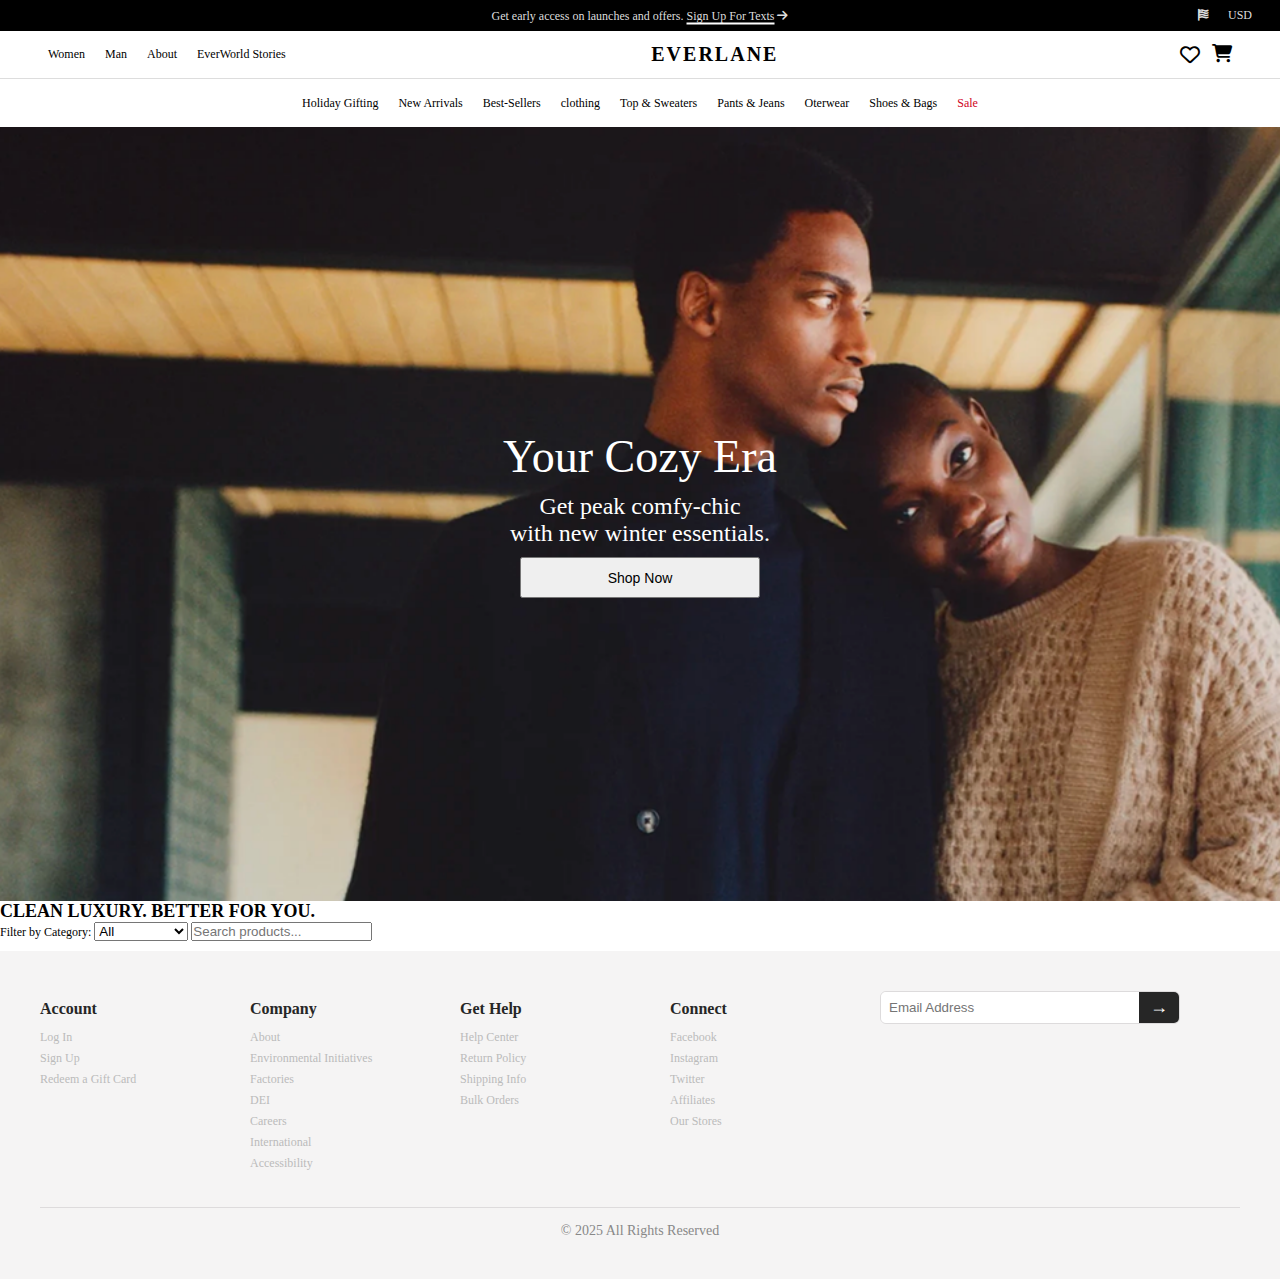
<file: index.html>
<!DOCTYPE html>
    <html lang="en">
    <head>
        <meta charset="UTF-8">
        <meta name="viewport" content="width=device-width, initial-scale=1.0">
        <link rel="stylesheet" href="https://cdnjs.cloudflare.com/ajax/libs/font-awesome/6.5.0/css/all.min.css">
        <link rel="stylesheet" href="./css/style.css">
        <link rel="stylesheet" href="./css/products.css">
        <script type="module" src="./js/main.js"></script>
        <title>Home</title>
    </head>
    <body>
        <header>
            <div class="offers">
                <div class="centerOffers">
                    <span>Get early access on launches and offers.</span>
                    <a href="#">Sign Up For Texts</a>
                    <i class="fa-solid fa-arrow-right"></i>
                </div>
                <div class="rightOffers">
                    <i class="fa-solid fa-flag-usa"></i>
                    <a href="#" class="toggleCurrency">USD</a>
                </div>
            </div>
            <nav>
                <div class="hamburger">
                    <i class="fa-solid fa-bars"></i>
                </div>

                <ul class="nav-links">
                    <li>Women</li>
                    <li>Man</li>
                    <li>About</li>
                    <li>EverWorld Stories</li>
                </ul>
                <span>EVERLANE</span>
                <div>
                    <div class="search"><i class="fa-solid fa-magnifying-glass"></i></div>
                    <div class="favorites"><i class="fa-regular fa-heart"></i></div>
                    <div class="cart"><i class="fa-solid fa-cart-shopping"></i></div>
                </div>
            </nav>
            <div class="sections">
                <ul>
                    <li>Holiday Gifting</li>
                    <li>New Arrivals</li>
                    <li>Best-Sellers</li>
                    <li>clothing</li>
                    <li>Top & Sweaters</li>
                    <li>Pants & Jeans</li>
                    <li>Oterwear</li>
                    <li>Shoes & Bags</li>
                    <li class="sale">Sale</li>
                </ul>
            </div>
        </header>
        <main>
            <div class="hero">
                <div>
                    <p class="bigHero">Your Cozy Era</p>
                    <p class="secHero">Get peak comfy-chic</p>
                    <p class="secHero">with new winter essentials.</p>
                    <button class="shopNow">Shop Now</button>
                </div>
            </div>
            <section class="category-section">
            <h2 class="category-title">CLEAN LUXURY. BETTER FOR YOU.</h2>
            <div id="categoryGrid" class="category-grid"></div>
            </section>
            <section class="products-section">
                <div class="filter">
                    <label for="category-filter">Filter by Category:</label>
                    <select id="category-filter">
                    <option value="all">All</option>
                    <option value="Men">Men</option>
                    <option value="Women">Women</option>
                    <option value="Accessories">Accessories</option>
                    <option value="Other">Other</option>
                    </select>

                    <input type="text" id="search" placeholder="Search products...">
                </div>

                <div class="products-grid"></div>
            </section>

        </main>
        <footer>
            <div class="footer-container">
                <div class="footer-columns">
                <div class="footer-col">
                    <h4>Account</h4>
                    <p><a href="#">Log In</a></p>
                    <p><a href="#">Sign Up</a></p>
                    <p><a href="#">Redeem a Gift Card</a></p>
                </div>

                <div class="footer-col">
                    <h4>Company</h4>
                    <p><a href="#">About</a></p>
                    <p><a href="#">Environmental Initiatives</a></p>
                    <p><a href="#">Factories</a></p>
                    <p><a href="#">DEI</a></p>
                    <p><a href="#">Careers</a></p>
                    <p><a href="#">International</a></p>
                    <p><a href="#">Accessibility</a></p>
                </div>

                <div class="footer-col">
                    <h4>Get Help</h4>
                    <p><a href="#">Help Center</a></p>
                    <p><a href="#">Return Policy</a></p>
                    <p><a href="#">Shipping Info</a></p>
                    <p><a href="#">Bulk Orders</a></p>
                </div>

                <div class="footer-col">
                    <h4>Connect</h4>
                    <p><a href="#">Facebook</a></p>
                    <p><a href="#">Instagram</a></p>
                    <p><a href="#">Twitter</a></p>
                    <p><a href="#">Affiliates</a></p>
                    <p><a href="#">Our Stores</a></p>
                </div>

                <div class="footer-col email">
                    <div class="email-box">
                    <input type="email" placeholder="Email Address" />
                    <button class="arrow">→</button>
                    </div>
                </div>
                </div>

                <div class="footer-bottom">
                <p>© 2025 All Rights Reserved</p>
                </div>
            </div>
        </footer>
    </body>
    </html>
</file>
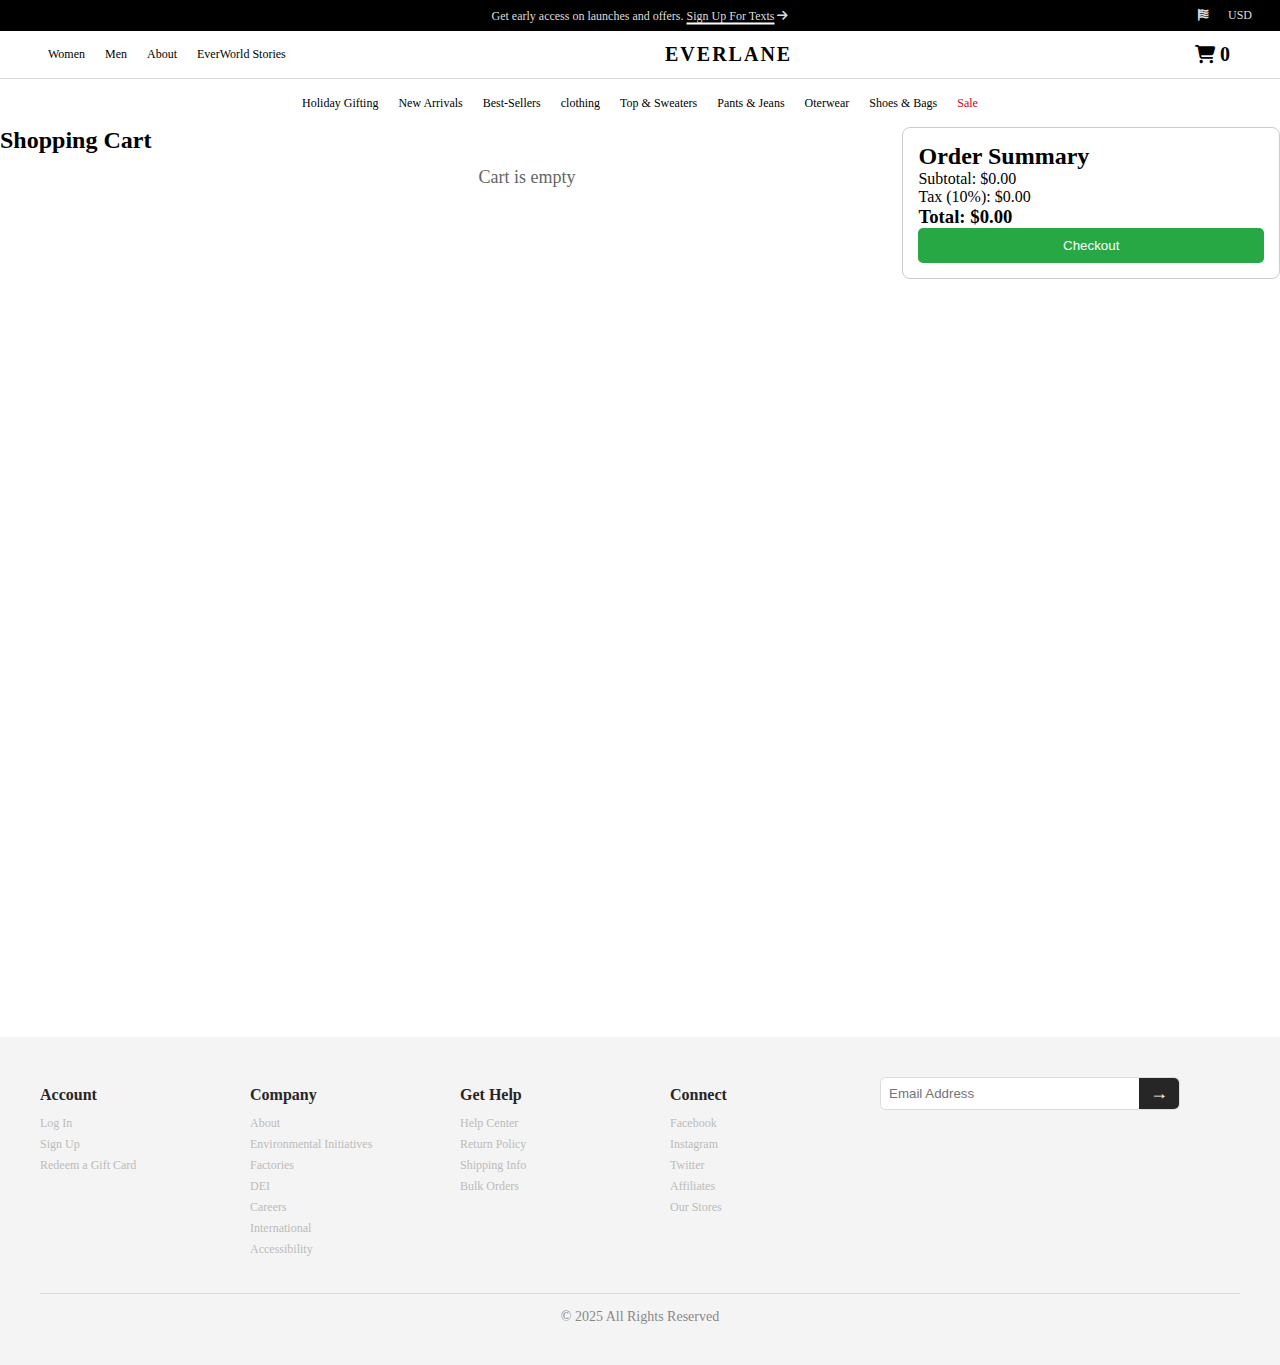
<file: cart.html>
<!DOCTYPE html>
<html lang="en">
<head>
    <meta charset="UTF-8">
    <meta name="viewport" content="width=device-width, initial-scale=1.0">
    <link rel="stylesheet" href="https://cdnjs.cloudflare.com/ajax/libs/font-awesome/6.5.0/css/all.min.css">
    <link rel="stylesheet" href="./css/style.css">
    <link rel="stylesheet" href="./css/products.css">
    <link rel="stylesheet" href="./css/cart.css">
    <script type="module" src="./js/pages/cart.js"></script>
    <title>Cart</title>
</head>
<body>
    <header>
        <div class="offers">
            <div class="centerOffers">
                <span>Get early access on launches and offers.</span>
                <a href="#">Sign Up For Texts</a>
                <i class="fa-solid fa-arrow-right"></i>
            </div>
            <div class="rightOffers">
                <i class="fa-solid fa-flag-usa"></i>
                <a href="#" class="toggleCurrency">USD</a>
            </div>
        </div>
        <nav>
            <div class="hamburger">
                <i class="fa-solid fa-bars"></i>
            </div>

            <ul class="nav-links">
                <li>Women</li>
                <li>Men</li>
                <li>About</li>
                <li>EverWorld Stories</li>
            </ul>
            <a href="index.html"><span>EVERLANE</span></a>
            <div>
                <div class="cart"> <a href="cart.html" class="cart-link">
                    <i class="fa-solid fa-cart-shopping"></i>
                    <span id="cart-count">0</span>
                    </a>
                </div>
            </div>
        </nav>
        <div class="sections">
            <ul>
                <li>Holiday Gifting</li>
                <li>New Arrivals</li>
                <li>Best-Sellers</li>
                <li>clothing</li>
                <li>Top & Sweaters</li>
                <li>Pants & Jeans</li>
                <li>Oterwear</li>
                <li>Shoes & Bags</li>
                <li class="sale">Sale</li>
            </ul>
        </div>
    </header>
    <div class="cart-container">
        <h1> Shopping Cart </h1>
        <div class="cart-items" id="cartItems"></div>
        <div class="cart-summary">
            <h2>Order Summary</h2>
            <p>Subtotal: $<span id="subtotal">0.00</span></p>
            <p>Tax (10%): $<span id="tax">0.00</span></p>
            <h3>Total: $<span id="total">0.00</span></h3>
            <button id="checkout-btn" class="checkout-btn">Checkout</button>
        </div>
    </div>
            <footer>
            <div class="footer-container">
                <div class="footer-columns">
                <div class="footer-col">
                    <h4>Account</h4>
                    <p><a href="#">Log In</a></p>
                    <p><a href="#">Sign Up</a></p>
                    <p><a href="#">Redeem a Gift Card</a></p>
                </div>

                <div class="footer-col">
                    <h4>Company</h4>
                    <p><a href="#">About</a></p>
                    <p><a href="#">Environmental Initiatives</a></p>
                    <p><a href="#">Factories</a></p>
                    <p><a href="#">DEI</a></p>
                    <p><a href="#">Careers</a></p>
                    <p><a href="#">International</a></p>
                    <p><a href="#">Accessibility</a></p>
                </div>

                <div class="footer-col">
                    <h4>Get Help</h4>
                    <p><a href="#">Help Center</a></p>
                    <p><a href="#">Return Policy</a></p>
                    <p><a href="#">Shipping Info</a></p>
                    <p><a href="#">Bulk Orders</a></p>
                </div>

                <div class="footer-col">
                    <h4>Connect</h4>
                    <p><a href="#">Facebook</a></p>
                    <p><a href="#">Instagram</a></p>
                    <p><a href="#">Twitter</a></p>
                    <p><a href="#">Affiliates</a></p>
                    <p><a href="#">Our Stores</a></p>
                </div>

                <div class="footer-col email">
                    <div class="email-box">
                    <input type="email" placeholder="Email Address" />
                    <button class="arrow">→</button>
                    </div>
                </div>
                </div>

                <div class="footer-bottom">
                <p>© 2025 All Rights Reserved</p>
                </div>
            </div>
        </footer>
</body>
</html>
</file>
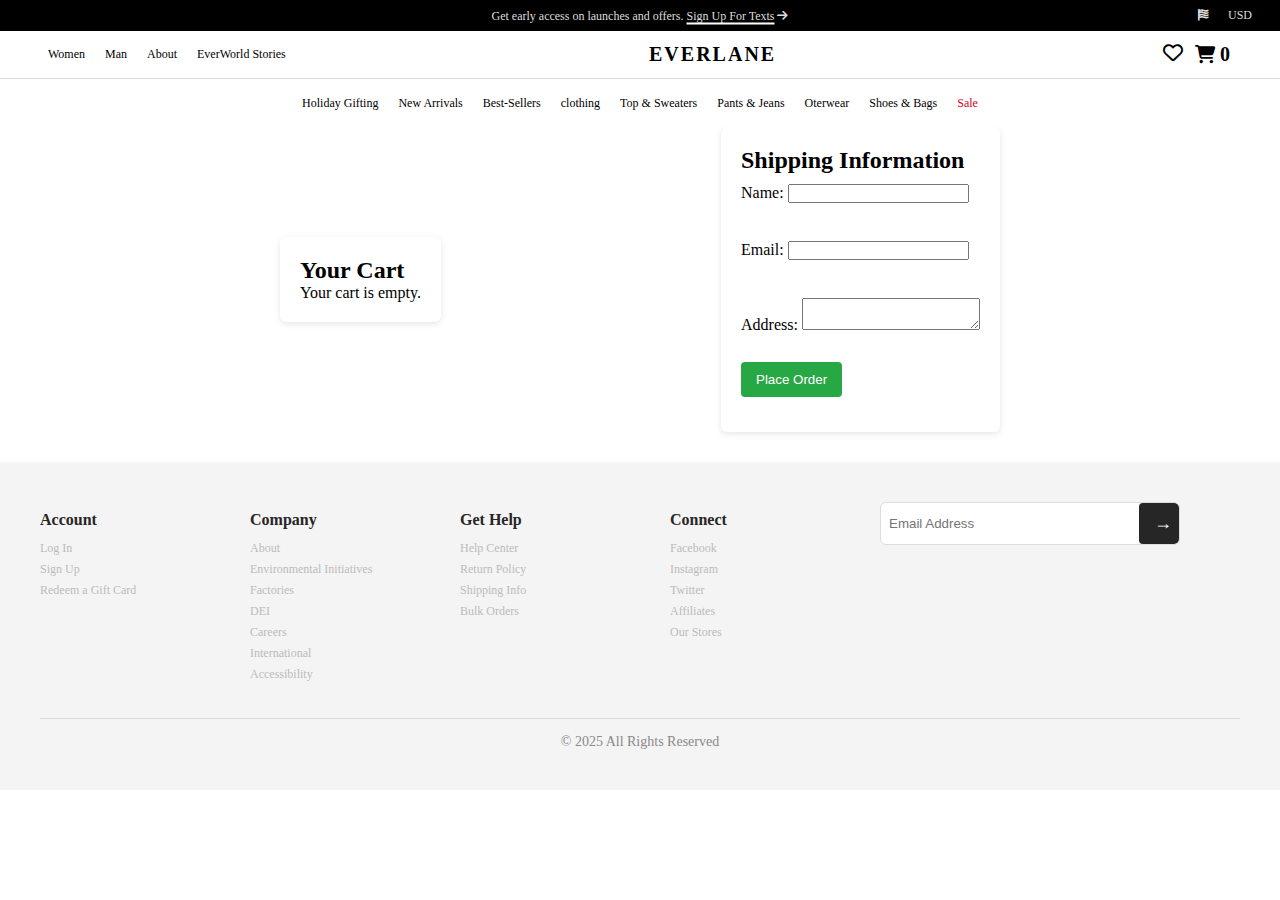
<file: checkout.html>
<!DOCTYPE html>
<html lang="en">
<head>
    <meta charset="UTF-8">
    <meta name="viewport" content="width=device-width, initial-scale=1.0">
    <title>Checkout</title>
    <link rel="stylesheet" href="https://cdnjs.cloudflare.com/ajax/libs/font-awesome/6.5.0/css/all.min.css">
    <link rel="stylesheet" href="./css/checkout.css">
    <link rel="stylesheet" href="./css/style.css">
    <script type="module" src="./js/pages/checkout.js"></script>
</head>
<body>
    <header>
        <div class="offers">
            <div class="centerOffers">
                <span>Get early access on launches and offers.</span>
                <a href="#">Sign Up For Texts</a>
                <i class="fa-solid fa-arrow-right"></i>
            </div>
            <div class="rightOffers">
                <i class="fa-solid fa-flag-usa"></i>
                <a href="#" class="toggleCurrency">USD</a>
            </div>
        </div>
        <nav>
            <div class="hamburger">
                <i class="fa-solid fa-bars"></i>
            </div>

            <ul class="nav-links">
                <li>Women</li>
                <li>Man</li>
                <li>About</li>
                <li>EverWorld Stories</li>
            </ul>
            <a href="index.html"><span>EVERLANE</span></a>
            <div>
                <div class="favorites"><i class="fa-regular fa-heart"></i></div>
                <div class="cart"> <a href="cart.html" class="cart-link">
                    <i class="fa-solid fa-cart-shopping"></i>
                    <span id="cart-count">0</span>
                    </a>
                </div>
            </div>
        </nav>
        <div class="sections">
            <ul>
                <li>Holiday Gifting</li>
                <li>New Arrivals</li>
                <li>Best-Sellers</li>
                <li>clothing</li>
                <li>Top & Sweaters</li>
                <li>Pants & Jeans</li>
                <li>Oterwear</li>
                <li>Shoes & Bags</li>
                <li class="sale">Sale</li>
            </ul>
        </div>
    </header>
    <main>
        <section id="cart-summary">
        <h2>Your Cart</h2>
        <div id="cart-items"></div>
        <p id="cart-total"></p>
        </section>
        <section id="checkout-form-section">
        <h2>Shipping Information</h2>
        <form id="checkout-form">
            <label>
            Name:
            <input type="text" id="name" required>
            </label>
            <br>
            <label>
            Email:
            <input type="email" id="email" required>
            </label>
            <br>
            <label>
            Address:
            <textarea id="address" required></textarea>
            </label>
            <br>
            <button type="submit">Place Order</button>
        </form>
        <p id="order-message" class="success"></p>
        </section>
    </main>
    <footer>
        <div class="footer-container">
            <div class="footer-columns">
            <div class="footer-col">
                <h4>Account</h4>
                <p><a href="#">Log In</a></p>
                <p><a href="#">Sign Up</a></p>
                <p><a href="#">Redeem a Gift Card</a></p>
            </div>

            <div class="footer-col">
                <h4>Company</h4>
                <p><a href="#">About</a></p>
                <p><a href="#">Environmental Initiatives</a></p>
                <p><a href="#">Factories</a></p>
                <p><a href="#">DEI</a></p>
                <p><a href="#">Careers</a></p>
                <p><a href="#">International</a></p>
                <p><a href="#">Accessibility</a></p>
            </div>

            <div class="footer-col">
                <h4>Get Help</h4>
                <p><a href="#">Help Center</a></p>
                <p><a href="#">Return Policy</a></p>
                <p><a href="#">Shipping Info</a></p>
                <p><a href="#">Bulk Orders</a></p>
            </div>

            <div class="footer-col">
                <h4>Connect</h4>
                <p><a href="#">Facebook</a></p>
                <p><a href="#">Instagram</a></p>
                <p><a href="#">Twitter</a></p>
                <p><a href="#">Affiliates</a></p>
                <p><a href="#">Our Stores</a></p>
            </div>

            <div class="footer-col email">
                <div class="email-box">
                <input type="email" placeholder="Email Address" />
                <button class="arrow">→</button>
                </div>
            </div>
            </div>

            <div class="footer-bottom">
            <p>© 2025 All Rights Reserved</p>
            </div>
        </div>
    </footer>
</body>
</html>
</file>
<file: css/style.css>
* {
  margin: 0;
  padding: 0;
  box-sizing: border-box;
}

body {
  font-family: Cambria, Cochin, Georgia, Times, 'Times New Roman', serif;
  font-size: 12px;
}

header {
  position: sticky;
  top: 0;
   width: 100%;
  z-index: 1000;
  background: #fff;
  display: flex;
  flex-direction: column;
  width: 100%;
}

header .offers {
  display: flex;
  align-items: center;
  justify-content: center;
  color: #ddd;
  background: #000000;
  padding: 8px 12px;
  gap: 8px;
  position: relative;
}
header .offers a{
    color: #ddd;
}
header .offers .centerOffers{
  position: absolute;
  top: 50%;
  left: 50%;
  transform: translate(-50%, -50%);
}
header .offers .centerOffers a{
    text-decoration: none;
    border-bottom: 2px solid rgb(255, 255, 255);
}
header .offers .rightOffers{
    margin-left: auto;
}
header .offers .toggleCurrency{
    color: #ddd;
    text-decoration:none;
    padding: 1rem;
    gap: 8px;
}
header nav {
  display: flex;
  justify-content: space-between;
  align-items: center;
  padding: 12px 48px;
  border-bottom: 1px solid #ddd;
  position: relative;
  height: 48px;
}

header nav ul {
  display: flex;
  list-style: none;
  gap: 20px;
  align-items: center;
  height: 100%;
}

header nav ul li {
  cursor: pointer;
  padding: 5px 0px;
}
header nav ul li:hover{
    border-bottom: 2px solid black;
}
header nav span {
  position: absolute;
  top: 50%;
  left: 50%;
  transform: translate(-50%, -50%);
  font-weight: bold;
  font-size: 20px;
  letter-spacing: 2px;
}
header nav a {
  text-decoration: none;
  color: #000000;
}
header nav div {
  display: flex;
  flex-wrap: nowrap;
  margin-left: 12px;
  cursor: pointer;
  font-size: 18px;
}
header nav span {
  position: static;
  transform: none;
}
.search {
  position: relative;
}

.search input {
  display: block;
  width: 200px;
  padding: 5px 10px;
  border: 1px solid #ddd;
  border-radius: 4px;
  margin-top: 0;
}

.search i {
  display: none;
}

header .favorites {
  cursor: pointer;
  position: relative;
}

header .favorites i {
  font-size: 20px;
  transition: color 0.3s ease;
}

header .favorites:hover i {
  color: red;
}

header .sections{
  display: flex;
  justify-content: center;
  padding: 12px 48px;
  height: 48px;
}
header .sections ul{
  display: flex;
  list-style: none;
  gap: 20px;
  align-items: center;
  height: 100%;
}

header .sections ul li {
    cursor: pointer;
    padding: 5px 0px;
}
header .sections ul li:hover{
    border-bottom: 2px solid black;
}
header .sections ul .sale{
    color: #D0021B;
}
main .hero {
  display: flex;
  justify-content: space-around;
  background-image: url("../assets/images/Section\ 01\ \(1\).png");
  background-size: cover;
  background-position: center;
  background-repeat: no-repeat;
  width: 100%;
  height: calc(100vh - 126px);
  color: white;
}
main .hero div{
  display: flex;
  flex-direction: column;
  justify-content: center;
  align-items: center;
  text-align: center;
}
main .hero div .bigHero{
    font-size: 46px;
    margin-bottom: 10px;
}
main .hero div .secHero{
    font-size: 24px;
}
main .hero div .shopNow{
    margin-top: 10px;
    font-size: 14px;
    width: 240px;
    height: 41px;
}
.hamburger {
  display: none;
  font-size: 22px;
  cursor: pointer;
}
.hamburger i {
  font-size: 22px;
  transition: transform 0.3s ease;
}

.hamburger.active i::before {
  content: "\f00d";
  font-family: "Font Awesome 6 Free";
  font-weight: 900;
}
@media (max-width: 1024px) {
  header nav {
    padding: 12px 24px;
  }

  header nav ul {
    gap: 12px;
  }

  header .sections ul {
    gap: 12px;
  }

  main .hero div .bigHero {
    font-size: 36px;
  }

  main .hero div .secHero {
    font-size: 18px;
  }

  main .hero div .shopNow {
    width: 200px;
    height: 38px;
  }
}
@media (max-width: 768px) {
  header nav {
    flex-direction: row;
    justify-content: space-between;
    padding: 12px 16px;
  }

  header .sections {
    display: none;
  }

  header nav span {
    position: static;
    transform: none;
  }

  .hamburger {
    display: block;
    z-index: 1001; 
  }

  .nav-links {
    display: none;
    flex-direction: column;
    gap: 12px;
    background: #fff;
    padding: 20px;
    border-top: 1px solid #ddd;
    position: fixed;
    top: 70px;
    left: 0;
    right: 0;
    bottom: 50%;
    z-index: 1000;
    overflow-y: auto;
  }

  .nav-links.active {
    display: flex;
  }

  .nav-links li {
    padding: 15px 0;
    border-bottom: 1px solid #eee;
    font-size: 16px;
  }

  .icons {
    margin-left: auto;
    display: flex;
    gap: 10px;
    z-index: 1001;
  }
}
footer {
      background: #F5F4F4;
      margin-top: 10px;
      padding: 40px 20px;
    }

.footer-container {
  max-width: 1200px;
  margin: 0 auto;
}

.footer-columns {
  display: grid;
  grid-template-columns: 1fr 1fr 1fr 1fr 2fr;
  gap: 30px;
  margin-bottom: 30px;
}

.footer-col h4 {
  font-size: 16px;
  margin-bottom: 12px;
  margin-top: 9px;
  font-weight: bold;
  color: #262626;
}

.footer-col p {
  margin: 6px 0;
}

.footer-col a {
  color: #bbb;
  text-decoration: none;
  transition: color 0.2s ease;
}

.footer-col a:hover {
  color: #262626;
}

.email-box {
  display: flex;
  border: 1px solid #DDDBDC;
  border-radius: 6px;
  overflow: hidden;
  max-width: 300px;
}

.email-box input {
  flex: 1;
  min-width: 0;
  padding: 8px;
  border: none;
  outline: none;
  background: #ffffff;
  color: #737373;
}

.email-box .arrow {
  flex-shrink: 0;
  width: 40px;
  background: #262626;
  border: none;
  color: #fff;
  font-size: 18px;
  cursor: pointer;
}


.email-box .arrow:hover {
  cursor: pointer;
  background-color: #ccc;
}

.footer-bottom {
  border-top: 1px solid #DDDBDC;
  text-align: center;
  padding-top: 15px;
  font-size: 14px;
  color: #888;
}
@media (max-width: 600px) {
  footer {
    padding: 10px 10px;
  }
  .footer-columns {
    grid-template-columns: repeat(auto-fit, minmax(140px, 1fr));
    gap: 20px
  }
  .footer-col h4 {
    font-size: 14px;
  }
}

@media (max-width: 480px) {
  header nav ul {
    gap: 8px;
    font-size: 12px;
  }

  main .hero div .bigHero {
    font-size: 22px;
  }

  main .hero div .secHero {
    font-size: 14px;
  }

  main .hero div .shopNow {
    width: 160px;
    height: 34px;
    font-size: 12px;
  }
}
</file>
<file: css/products.css>
.products {
  display: grid;
  grid-template-columns: repeat(6, 1fr);
  margin: 0 0;
}
.product {
  position: relative;
  background: #DDDBDC;
  text-align: center;
  border: 2px solid white;
  overflow: hidden;
  transition: all 0.2s ease-in-out;
}
.product img { 
  width: 98%; 
  height: 250px;
  object-fit: scale-down;
}
.product button {
  display: none;
  position: absolute;
  bottom: 0;
  left: 0;
  right: 0;
  background: #bbb; 
  color: rgb(0, 0, 0); 
  border: none; 
  padding: 10px; 
  width: 100%; 
  cursor: pointer; 
}
.product:hover {
  background: #DDDBDC;
  scale: 0.95;
}
.product:hover button {
  display: inline-block;
  background: white;
  margin-bottom: 10px;
}
.product button:hover{
  border-radius: 2px;
  text-decoration: underline;
}
.fav-icon {
  position: absolute;
  top: 10px;
  right: 10px;
  font-size: 22px;
  cursor: pointer;
  transition: color 0.3s ease;
}

.fav-icon.active {
  color: red;
}

.fav-sidebar {
  position: fixed;
  top: 0;
  right: -100%;
  width: 33%;
  height: 100%;
  background: #fff;
  box-shadow: -2px 0 6px rgba(0,0,0,0.2);
  padding: 20px;
  overflow-y: auto;
  transition: right 1s ease;
  z-index: 9999;
}

.fav-sidebar.open {
  right: 0;
}
.fav-sidebar #favItems{
  display: flix;
  height: 300px;
}

.fav-sidebar h3 {
  margin: 10px 0;
  border-bottom: 1px solid #ddd;
  padding-bottom: 10px;
}

.close-btn {
  position: absolute;
  top: 10px;
  right: 10px;
  border: none;
  background: none;
  font-size: 22px;
  cursor: pointer;
}

.overlay {
  position: fixed;
  top: 0;
  left: 0;
  width: 100%;
  height: 100%;
  background: rgba(0,0,0,0.5);
  display: none;
  z-index: 9998;
  transition: opacity 0.3s ease;
}

.overlay.show {
  display: block;
}
.fav-item {
  display: flex;
  align-items: center;
  gap: 10px;
  margin-bottom: 15px;
  padding: 8px;
  border-bottom: 1px solid #eee;
  position: relative;
}

.fav-item button.remove-fav {
  background: none;
  border: none;
  font-size: 16px;
  cursor: pointer;
  color: #888;
  transition: color 0.3s;
}

.fav-item button.remove-fav:hover {
  color: red;
}


.fav-item img {
  width: 60px;
  height: 60px;
  object-fit: scale-down;
  border-radius: 6px;
  flex-shrink: 0;
}

.fav-item p {
  flex: 1;
  font-size: 14px;
  margin: 0;
  font-weight: 500;
  color: #333;
}

.fav-item span {
  font-size: 13px;
  color: #555;
  white-space: nowrap;
}
@media (max-width: 900px) {
  .products {
    grid-template-columns: repeat(3, 1fr);
  }
}

@media (max-width: 600px) {
  .products {
    grid-template-columns: repeat(1, 1fr);
    height: 100%;
  }
    .fav-sidebar {
    width: 100%;
  }
  .product img{
    height: auto;
  }
}
</file>
<file: css/cart.css>
body{
    background: #fff;
}
.cart-container { 
    display: flex;
    height: 100vh;
    gap: 20px; 
    align-items: flex-start;
}
.cart-items { 
    flex: 2;
    padding: 10px;
}
.cart-summary { 
    flex: 1; 
    justify-items: flex-start; 
    border: 1px solid #ccc; 
    padding: 15px; 
    border-radius: 8px;
    font-size: medium;
}
.cart-item {
    display: flex;
    align-items: center;
    justify-content: space-between;
    gap: 15px;
    padding: 15px;
    margin-bottom: 15px;
    border: 1px solid #ddd;
    border-radius: 10px;
    background: #fff;
    box-shadow: 0 2px 6px rgba(0,0,0,0.05);
}

.cart-item-details {
display: flex;
align-items: center;
gap: 15px;
flex: 1;
}
.cart-item img {
width: 80px;
height: 80px;
object-fit: scale-down;
border-radius: 8px;
border: 1px solid #eee;
}

.cart-item-info {
display: flex;
flex-direction: column;
}

.cart-item-info span {
font-weight: bold;
margin-bottom: 5px;
}

.cart-actions {
display: flex;
align-items: center;
gap: 10px;
}

.cart-actions input[type="number"] {
width: 3rem;
padding: 5px;
border: 1px solid #ccc;
border-radius: 6px;
text-align: center;
}

.cart-actions button {
background: #dc3545;
color: #fff;
border: none;
padding: 6px 12px;
border-radius: 6px;
cursor: pointer;
}

.cart-actions button:hover {
background: #b02a37;
}

.empty { text-align: center; margin-top: 30px; font-size: 18px; 
    color: #666; }
.checkout-btn { background: #28a745; color: white; border: none; 
    padding: 10px 15px; width: 100%; border-radius: 5px; 
    cursor: pointer; }
.checkout-btn:hover { background: #218838; }
@media (max-width: 768px){
    body {
        padding: 0;
        margin: 0;
    }
    .cart-container{
        flex-direction: column;
        gap: 15px;
        padding: 0 10px;
    }
    .cart-items, .cart-summary{
        width: 100%;
        margin: 0;
    }
    .cart-item .cart-actions input[type="number"]{
        width: 2rem;
    }
    .checkout-btn {
        position: fixed;
        bottom: 5px;
        left: 0;
        right: 0;
        border-radius: 15px;
        padding: 15px;
        font-size: 18px;
        z-index: 1000;
    }
}
</file>
<file: css/checkout.css>
main {
  display: flex;
  justify-content: space-evenly;
  align-content: center;
  align-items: center;
}
#cart-summary, #checkout-form-section {
  background: #fff;
  padding: 20px;
  margin-bottom: 20px;
  border-radius: 6px;
  font-size: medium;
  box-shadow: 0 2px 6px rgba(0,0,0,0.1);
  font-size: medium;

}

.cart-item {
    display: flex;
    align-items: center;
    justify-content: space-between;
    gap: 15px;
    padding: 15px;
    margin-bottom: 15px;
    border: 1px solid #ddd;
    border-radius: 10px;
    background: #fff;
    box-shadow: 0 2px 6px rgba(0,0,0,0.05);
}

.cart-item-details {
display: flex;
align-items: center;
gap: 15px;
flex: 1;
}
.cart-item img {
width: 80px;
height: 80px;
object-fit: scale-down;
border-radius: 8px;
border: 1px solid #eee;
}

.cart-item-info {
display: flex;
flex-direction: column;
}

.cart-item-info span {
font-weight: bold;
margin-bottom: 5px;
}
#cart-total {
  font-weight: bold;
  text-align: right;
}
form label {
  display: block;
  margin: 10px 0;
}

button {
  background: #28a745;
  color: white;
  border: none;
  padding: 10px 15px;
  cursor: pointer;
  border-radius: 4px;
}

button:hover {
  background: #218838;
}

.success {
  margin-top: 15px;
  font-weight: bold;
}
@media (max-width: 768px) {
  main {
    flex-direction: column;
    align-items: center;
  }

  #cart-summary {
    width: 100%;
    max-width: none;
    display: flex;
    flex-direction: column;
    align-items: center;
    font-size: medium;

  }
  form {
    width: 100%;
    display: flex;
    align-items: stretch;
    flex-direction: column;
    justify-content: space-evenly;
  }
}
</file>
